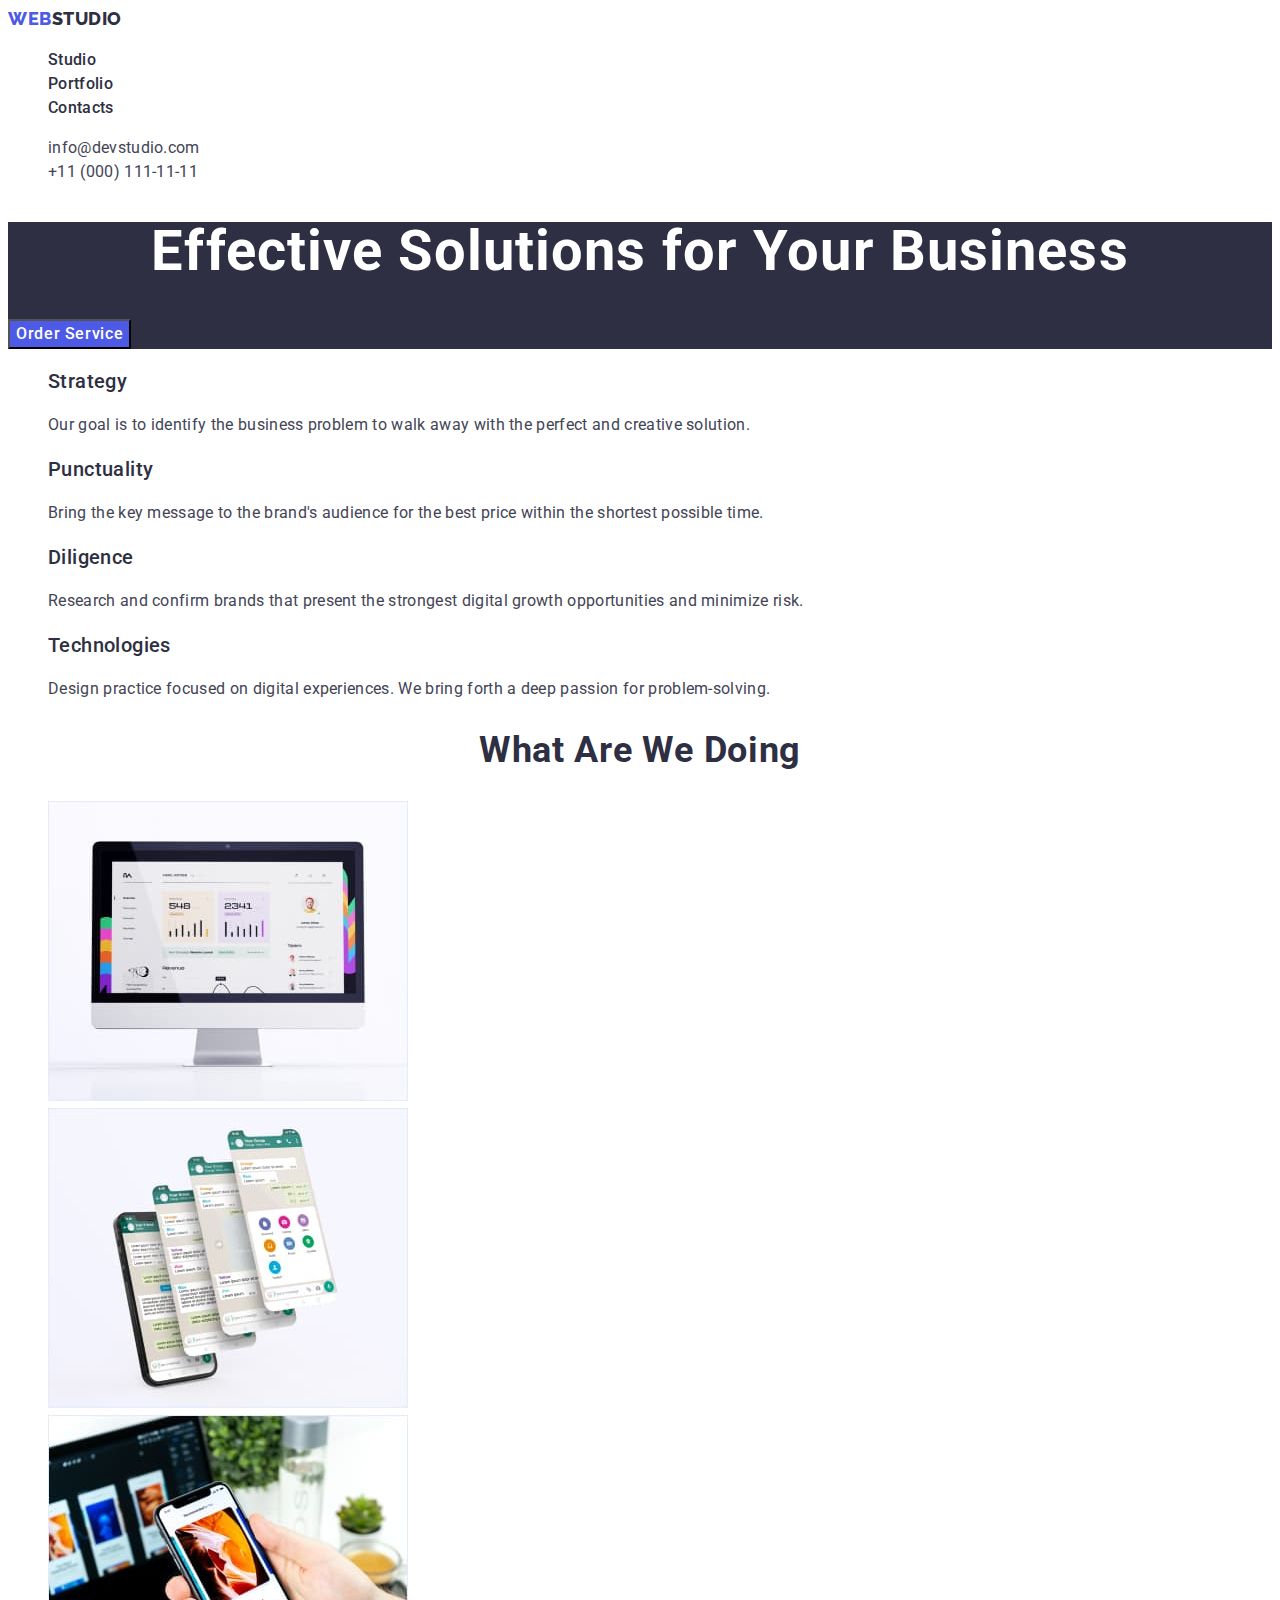
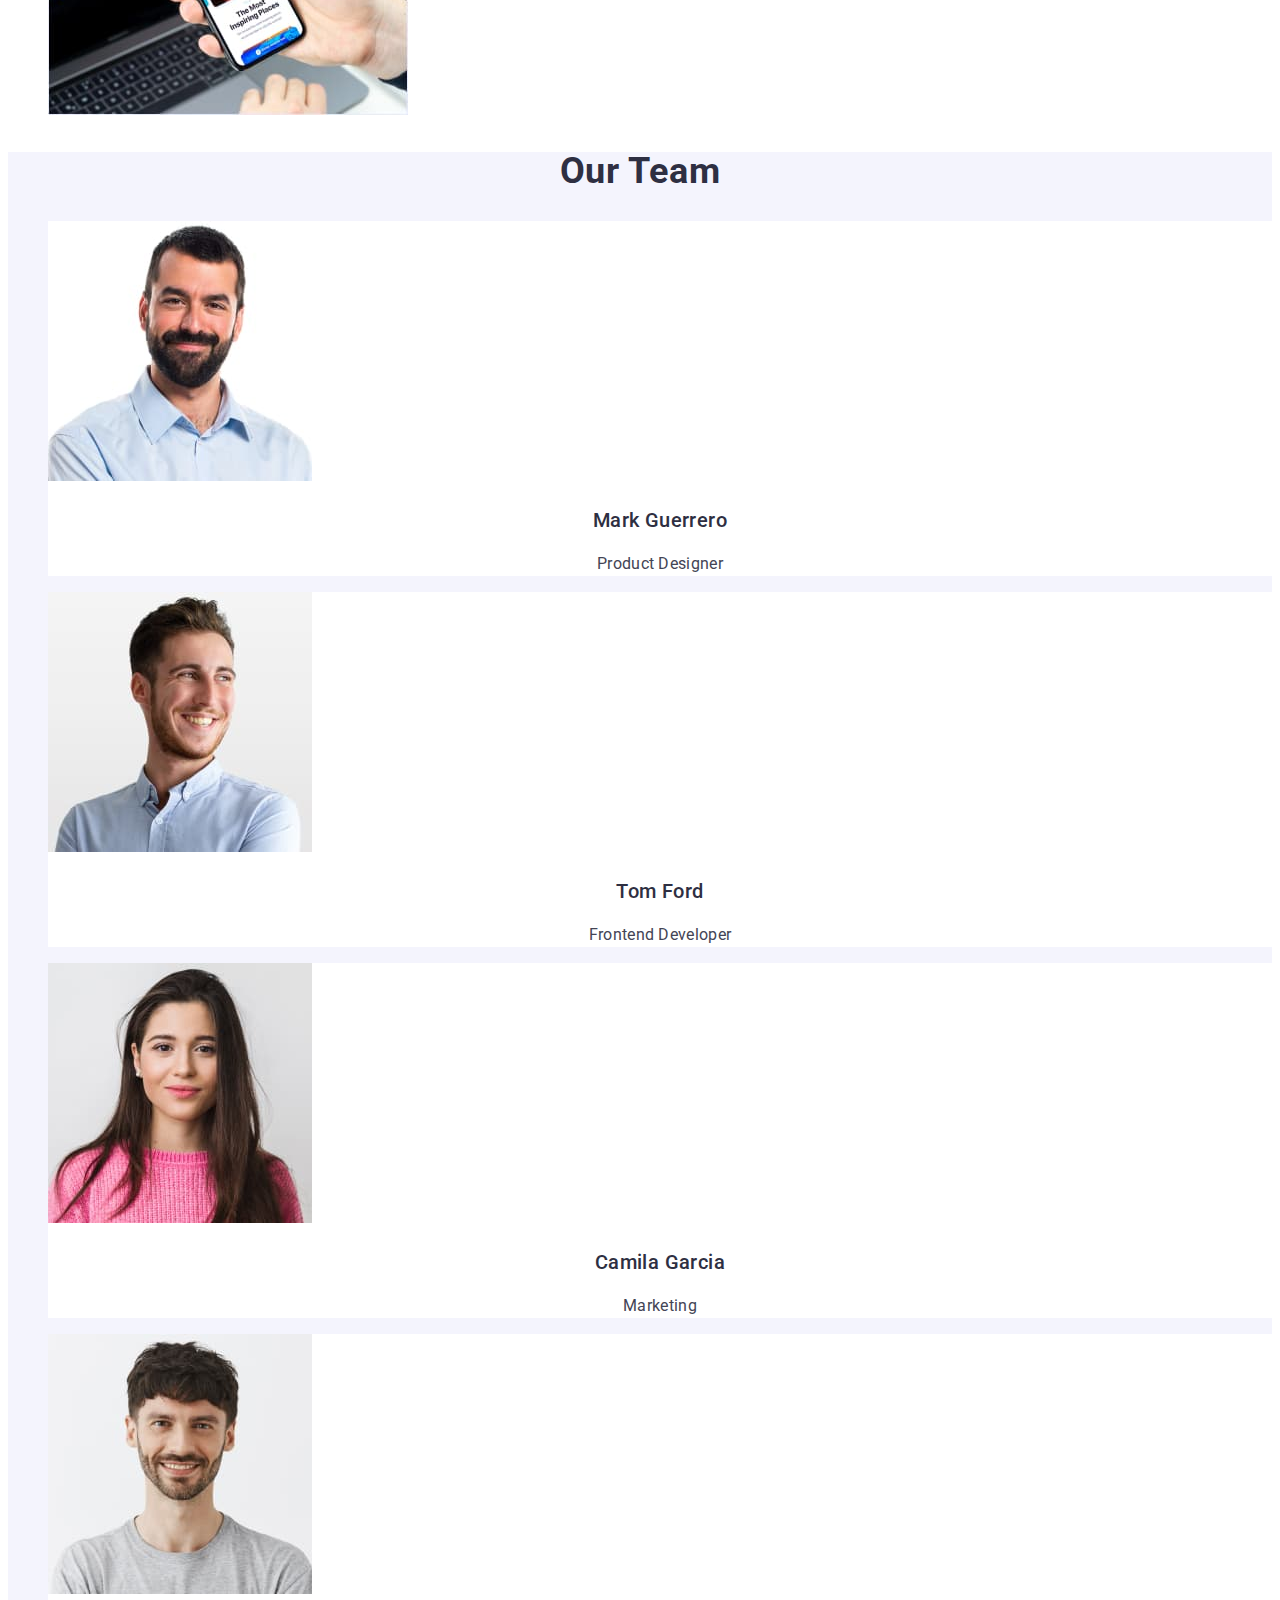
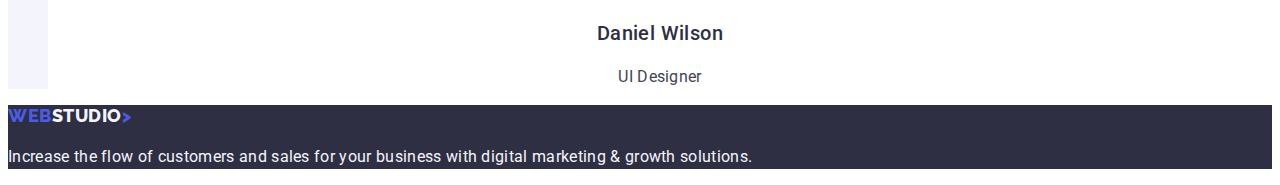
<file: index.html>
<!DOCTYPE html>
<html lang="en">
  <head>
    <meta charset="UTF-8" />
    <meta name="viewport" content="width=device-width, initial-scale=1.0" />
    <title>Main page</title>

    <link rel="preconnect" href="https://fonts.googleapis.com" />
    <link rel="preconnect" href="https://fonts.gstatic.com" crossorigin />
    <link
      href="https://fonts.googleapis.com/css2?family=Raleway:wght@800&family=Roboto:wght@400;500;700;900&display=swap"
      rel="stylesheet"
    />
    <link rel="stylesheet" href="./css/styles.css" />
  </head>

  <body>
    <!--Website header-->
    <header class="header">
      <nav class="nav">
        <a href="./index.html" class="nav-logo link">
          Web<span class="logo-ithem">Studio</span></a
        >
        <ul class="page-nav list">
          <li><a href="./index.html" class="nav-link link">Studio</a></li>
          <li>
            <a href="./portfolio.html" class="nav-link link">Portfolio</a>
          </li>
          <li><a href="" class="nav-link link">Contacts</a></li>
        </ul>
      </nav>
      <address class="address">
        <ul class="list">
          <li>
            <a class="address-list link" href="mailto:info@devstudio.com"
              >info@devstudio.com</a
            >
          </li>
          <li>
            <a class="address-list link" href="tel:+110001111111"
              >+11 (000) 111-11-11</a
            >
          </li>
        </ul>
      </address>
    </header>

    <main>
      <!--Section 1-->
      <section class="hero">
        <h1 class="hero-title">Effective Solutions for Your Business</h1>
        <button class="button" type="button">Order Service</button>
      </section>

      <!--Section 2-->
      <section>
        <h2 hidden>Features</h2>
        <ul class="features list">
          <li>
            <h3 class="features-list-title">Strategy</h3>
            <p class="features-list-text">
              Our goal is to identify the business problem to walk away with the
              perfect and creative solution.
            </p>
          </li>
          <li>
            <h3 class="features-list-title">Punctuality</h3>
            <p class="features-list-text">
              Bring the key message to the brand's audience for the best price
              within the shortest possible time.
            </p>
          </li>
          <li>
            <h3 class="features-list-title">Diligence</h3>
            <p class="features-list-text">
              Research and confirm brands that present the strongest digital
              growth opportunities and minimize risk.
            </p>
          </li>
          <li>
            <h3 class="features-list-title">Technologies</h3>
            <p class="features-list-text">
              Design practice focused on digital experiences. We bring forth a
              deep passion for problem-solving.
            </p>
          </li>
        </ul>
      </section>

      <!--Section 3-->
      <section>
        <h2 class="work-title">What are we doing</h2>
        <ul class="work list">
          <li><img src="./images/img1.jpg" alt="Laptop" width="360" /></li>
          <li><img src="./images/img2.jpg" alt="Smartphone" width="360" /></li>
          <li>
            <img
              src="./images/img3.jpg"
              alt="Smartphone in a hand"
              width="360"
            />
          </li>
        </ul>
      </section>

      <!--Section 4-->
      <section class="team">
        <h2 class="team-title">Our Team</h2>
        <ul class="team list">
          <li class="team-card">
            <img
              src="./images/producrdesigner.jpg"
              alt="Mark Guerrero"
              width="264"
            />
            <h3 class="team-list-title">Mark Guerrero</h3>
            <p class="team-list-text">Product Designer</p>
          </li>
          <li class="team-card">
            <img
              src="./images/frontenddeveloper.jpg"
              alt="Tom Ford"
              width="264"
            />
            <h3 class="team-list-title">Tom Ford</h3>
            <p class="team-list-text">Frontend Developer</p>
          </li>
          <li class="team-card">
            <img src="./images/marketing.jpg" alt="Camila Garcia" width="264" />
            <h3 class="team-list-title">Camila Garcia</h3>
            <p class="team-list-text">Marketing</p>
          </li>
          <li class="team-card">
            <img
              src="./images/uidesigner.jpg"
              alt="Daniel Wilson"
              width="264"
            />
            <h3 class="team-list-title">Daniel Wilson</h3>
            <p class="team-list-text">UI Designer</p>
          </li>
        </ul>
      </section>
    </main>
    <footer class="footer">
      <a href="./index.html" class="footer-logo link">
        Web<span class="footer-logo-ithem">Studio</span>></a
      >
      <p class="footer-text">
        Increase the flow of customers and sales for your business with digital
        marketing & growth solutions.
      </p>
    </footer>
  </body>
</html>
</file>
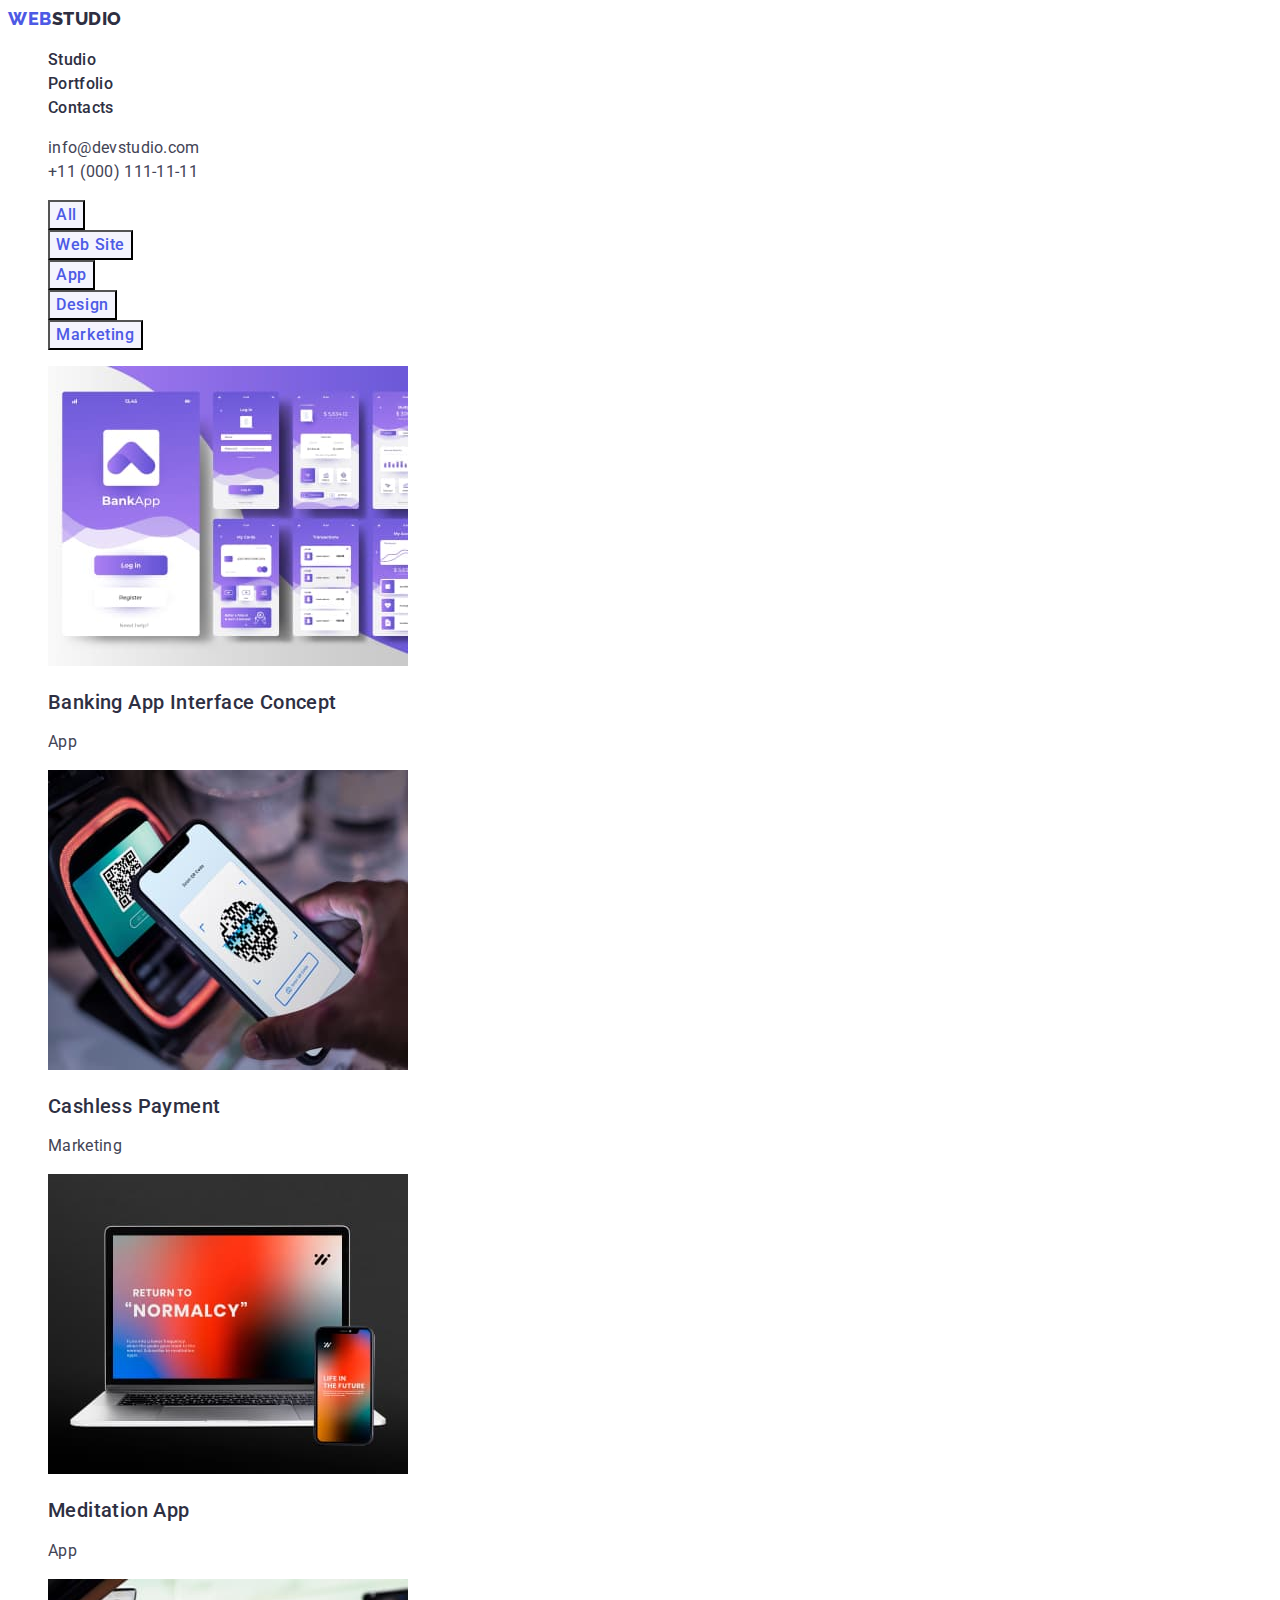
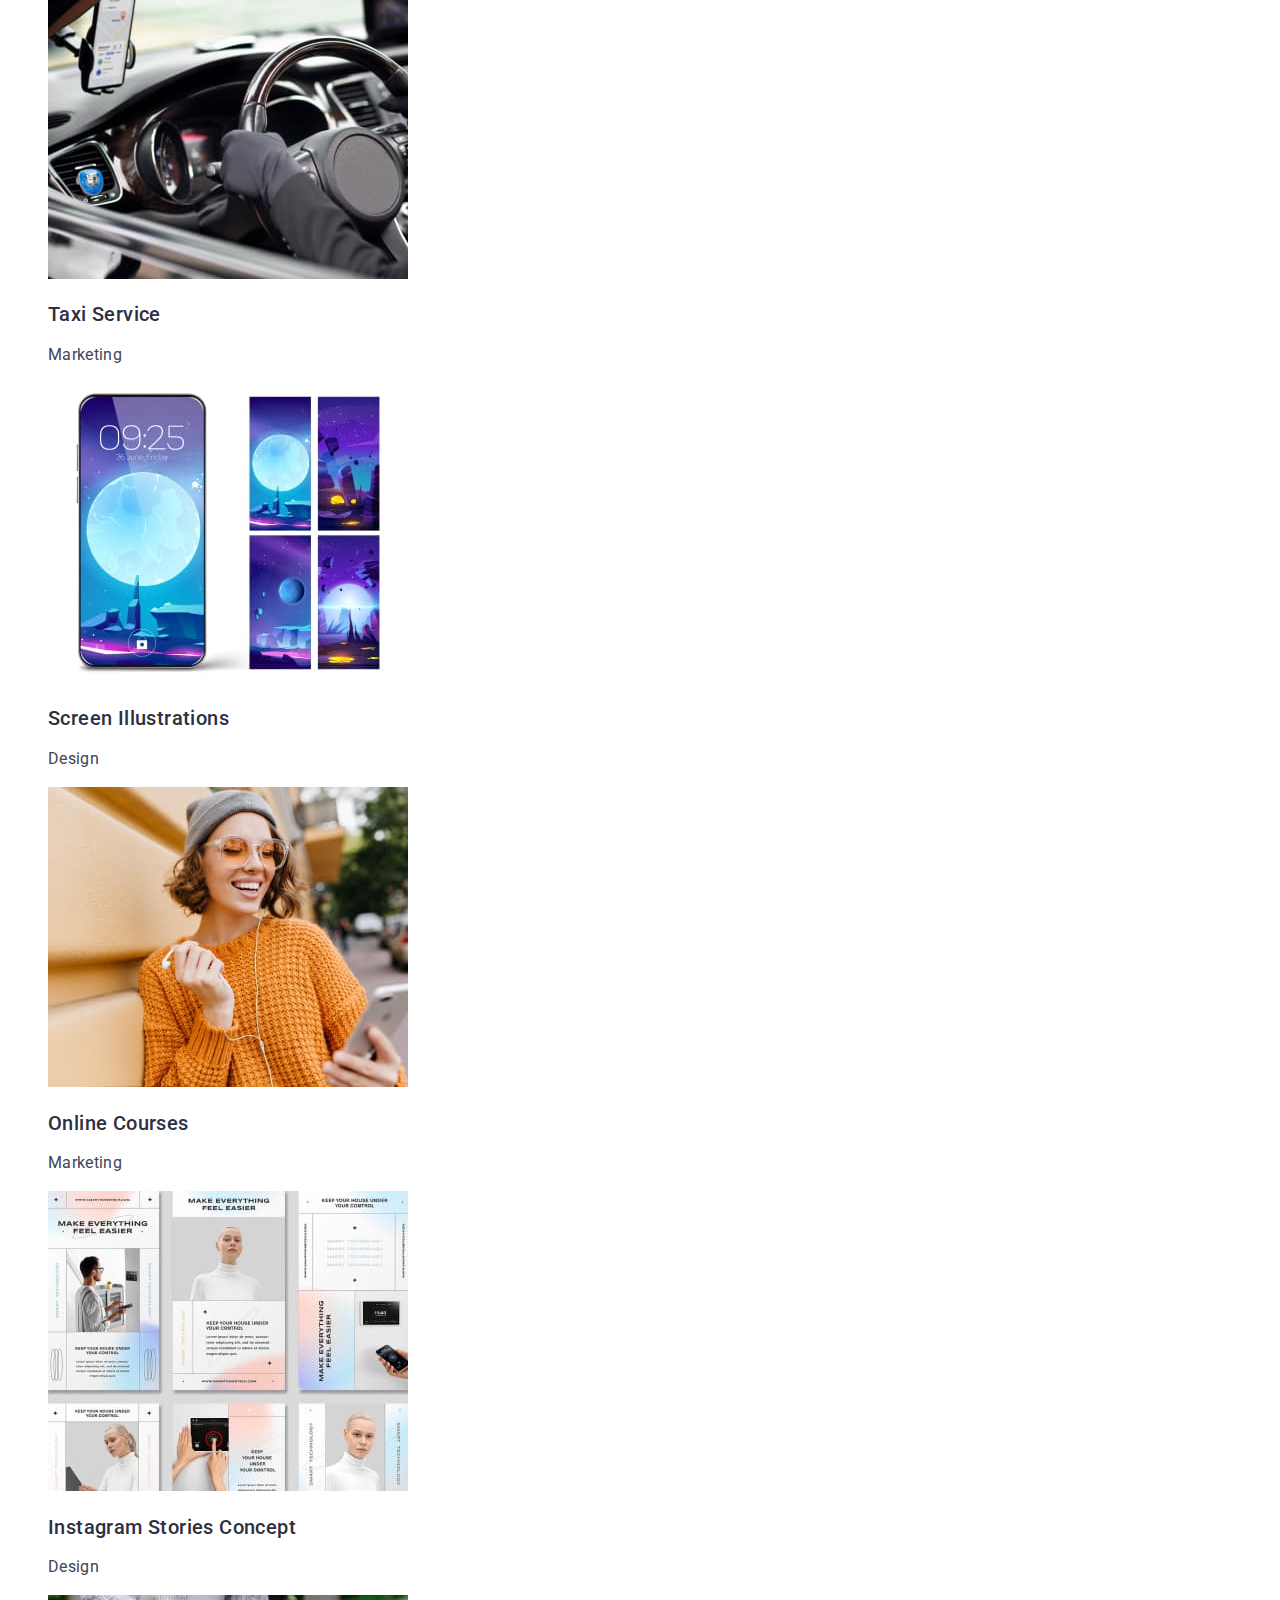
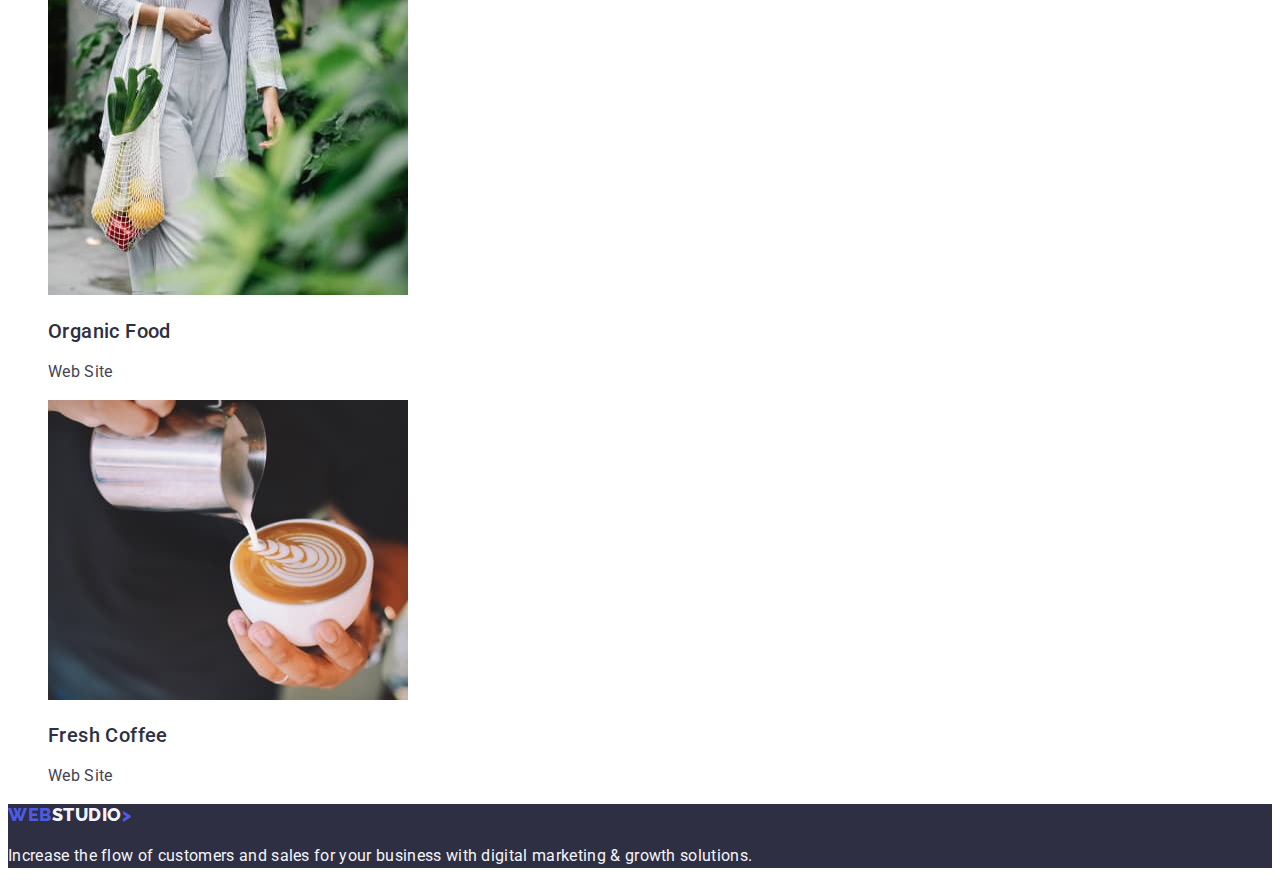
<file: portfolio.html>
<!DOCTYPE html>
<html lang="en">
  <head>
    <meta charset="UTF-8" />
    <meta name="viewport" content="width=device-width, initial-scale=1.0" />
    <title>Main page</title>
    <link rel="preconnect" href="https://fonts.googleapis.com" />
    <link rel="preconnect" href="https://fonts.gstatic.com" crossorigin />
    <link
      href="https://fonts.googleapis.com/css2?family=Raleway:wght@800&family=Roboto:wght@400;500;700;900&display=swap"
      rel="stylesheet"
    />
    <link rel="stylesheet" href="./css/styles.css" />
  </head>

  <body>
    <!--Website header-->
    <header class="header">
      <nav class="nav">
        <a href="./index.html" class="nav-logo link">
          Web<span class="logo-ithem">Studio</span></a
        >
        <ul class="page-nav list">
          <li><a href="./index.html" class="nav-link link">Studio</a></li>
          <li>
            <a href="./portfolio.html" class="nav-link link">Portfolio</a>
          </li>
          <li><a href="" class="nav-link link">Contacts</a></li>
        </ul>
      </nav>
      <address class="address">
        <ul class="list">
          <li>
            <a class="address-list link" href="mailto:info@devstudio.com"
              >info@devstudio.com</a
            >
          </li>
          <li>
            <a class="address-list link" href="tel:+110001111111"
              >+11 (000) 111-11-11</a
            >
          </li>
        </ul>
      </address>
    </header>

    <main>
      <section>
        <h1 hidden>Portfolio</h1>
        <ul class="list">
          <li>
            <button type="button" class="button-list-ithem link">All</button>
          </li>
          <li>
            <button type="button" class="button-list-ithem link">
              Web Site
            </button>
          </li>
          <li>
            <button type="button" class="button-list-ithem link">App</button>
          </li>
          <li>
            <button type="button" class="button-list-ithem link">Design</button>
          </li>
          <li>
            <button type="button" class="button-list-ithem link">
              Marketing
            </button>
          </li>
        </ul>
        <ul class="list">
          <li>
            <a class="portfolio-list-link link" href="">
              <img
                src="./images/app.jpg"
                alt="Banking App Interface Concept"
                width="360"
              />
              <h2 class="portfolio-list-title">
                Banking App Interface Concept
              </h2>
              <p class="portfolio-list-text">App</p>
            </a>
          </li>
          <li>
            <a class="portfolio-list-link link" href="">
              <img
                src="./images/payment.jpg"
                alt="Cashless Payment"
                width="360"
              />
              <h2 class="portfolio-list-title">Cashless Payment</h2>
              <p class="portfolio-list-text">Marketing</p>
            </a>
          </li>
          <li>
            <a class="portfolio-list-link link" href="">
              <img
                src="./images/meditation-app.jpg"
                alt="Meditation App"
                width="360"
              />
              <h2 class="portfolio-list-title">Meditation App</h2>
              <p class="portfolio-list-text">App</p>
            </a>
          </li>
          <li>
            <a class="portfolio-list-link link" href="">
              <img
                src="./images/taxi-service.jpg"
                alt="Taxi Service"
                width="360"
              />
              <h2 class="portfolio-list-title">Taxi Service</h2>
              <p class="portfolio-list-text">Marketing</p>
            </a>
          </li>
          <li>
            <a class="portfolio-list-link link" href="">
              <img
                src="./images/screen-illustrations.jpg"
                alt="Screen Illustrations"
                width="360"
              />
              <h2 class="portfolio-list-title">Screen Illustrations</h2>
              <p class="portfolio-list-text">Design</p>
            </a>
          </li>
          <li>
            <a class="portfolio-list-link link" href="">
              <img
                src="./images/online-courses.jpg"
                alt="Online Courses"
                width="360"
              />
              <h2 class="portfolio-list-title">Online Courses</h2>
              <p class="portfolio-list-text">Marketing</p>
            </a>
          </li>
          <li>
            <a class="portfolio-list-link link" href="">
              <img
                src="./images/instagram.jpg"
                alt="Instagram Stories Concept"
                width="360"
              />
              <h2 class="portfolio-list-title">Instagram Stories Concept</h2>
              <p class="portfolio-list-text">Design</p>
            </a>
          </li>
          <li>
            <a class="portfolio-list-link link" href="">
              <img
                src="./images/organic-food.jpg"
                alt="Organic Food"
                width="360"
              />
              <h2 class="portfolio-list-title">Organic Food</h2>
              <p class="portfolio-list-text">Web Site</p>
            </a>
          </li>
          <li>
            <a class="portfolio-list-link link" href="">
              <img
                src="./images/fresh-coffee.jpg"
                alt="Fresh Coffee"
                width="360"
              />
              <h2 class="portfolio-list-title">Fresh Coffee</h2>
              <p class="portfolio-list-text">Web Site</p>
            </a>
          </li>
        </ul>
      </section>
    </main>
    <footer class="footer">
      <a href="./index.html" class="footer-logo link">
        Web<span class="footer-logo-ithem">Studio</span>></a
      >
      <p class="footer-text">
        Increase the flow of customers and sales for your business with digital
        marketing & growth solutions.
      </p>
    </footer>
  </body>
</html>
</file>
<file: css/styles.css>
:root {
  --primery-font: Roboto, sans-serif;
  --primery-white-color: #ffffff;
  --primery-text-color: #2e2f42;
  --secondary-text-color: #434455;
  --primery-botton-color: #4d5ae5;
  --primery-cloud-color: #f4f4fd;
  --secondary-botton-color: #404bbf;
}
body {
  font-family: var(--primery-font);
  color: var(--secondary-text-color);
  background-color: var(--primery-white-color);
  line-height: 1.5;
  letter-spacing: 0.32px;
}
h1,
h2,
h3,
h4,
h5,
h6 {
  font-family: var(---primery-font);
}
.link {
  text-decoration: none;
}
.list {
  list-style: none;
  background-color: var(--primery-white-color);
  color: var(--secondary-text-color);
}
/* Website header */
.logo-ithem {
  font-family: "Raleway", sans-serif;
  color: var(--primery-text-color);
  font-size: 18px;
  font-weight: 800;
  line-height: 1.17;
  letter-spacing: 0.54px;
  text-transform: uppercase;
}
.nav-logo {
  color: var(--primery-botton-color);
  font-family: "Raleway", sans-serif;
  font-size: 18px;
  font-weight: 800;
  line-height: 1.17;
  letter-spacing: 0.54px;
  text-transform: uppercase;
}
.nav-link {
  font-size: 16px;
  font-weight: 500;
  line-height: 1.5;
  letter-spacing: 0.02em;
  color: var(--primery-text-color);
}
.nav-link:hover,
.nav-link:focus {
  color: var(--secondary-botton-color);
}
.address {
  font-style: normal;
}
.address-list,
.address-list {
  font-size: 16px;
  font-style: normal;
  color: var(--secondary-text-color);
}
.address-list:hover,
.address-list:focus {
  color: var(--secondary-botton-color);
}

/* Studio Section 1*/
.hero {
  background-color: var(--primery-text-color);
}
.hero-title {
  font-size: 56px;
  font-weight: 700;
  line-height: 1.07;
  letter-spacing: 1.12px;
  text-align: center;
  color: var(--primery-white-color);
}

.button {
  font-family: inherit;
  font-size: 16px;
  font-weight: 500;
  letter-spacing: 0.64px;
  line-height: 1.5;
  color: var(--primery-white-color);
  background-color: var(--primery-botton-color);
}
.button:hover,
.button:focus {
  background-color: var(--secondary-botton-color);
  cursor: pointer;
}

/* Studio Section 2*/
.features-list-title {
  font-size: 20px;
  font-weight: 500;
  line-height: 1.2;
  letter-spacing: 0.4px;
  color: var(--primery-text-color);
}
.features-list-text {
  font-size: 16px;
  color: var(--secondary-text-color);
}
/* Studio Section 3*/

.work-title {
  font-size: 36px;
  font-weight: 700;
  line-height: 1.11;
  letter-spacing: 0.72px;
  line-height: 1.11;
  text-transform: capitalize;
  text-align: center;
  color: var(--primery-text-color);
}

/* Studio Section 4*/
.team-title {
  font-size: 36px;
  font-weight: 700;
  line-height: 1.11;
  letter-spacing: 0.72px;
  line-height: 1.11;
  text-transform: capitalize;
  text-align: center;
  color: var(--primery-text-color);
}
.team {
  background-color: var(--primery-cloud-color);
}
.team-card {
  background-color: var(--primery-white-color);
}

.team-list-title {
  font-size: 20px;
  font-weight: 500;
  line-height: 1.2;
  letter-spacing: 0.02em;
  text-align: center;
  color: var(--primery-text-color);
}
.team-list-text {
  font-size: 16px;
  text-align: center;
  color: var(--secondary-text-color);
}
/* Portfolio*/

.portfolio-list-title {
  font-size: 20px;
  font-weight: 500;
  line-height: 1.2;
  letter-spacing: 0.4px;
  color: var(--primery-text-color);
}
.portfolio-list-text {
  color: var(--secondary-text-color);
  font-size: 16px;
}
.button-list-ithem {
  font-family: inherit;
  text-align: center;
  font-size: 16px;
  font-weight: 500;
  letter-spacing: 0.64px;
  line-height: 1.5;
  color: var(--primery-botton-color);
  background-color: var(--primery-cloud-color);
  cursor: pointer;
}
.button-list-ithem:hover,
.button-list-ithem:focus {
  text-align: center;
  text-shadow: 0px 4px 4px rgba(0, 0, 0, 0.25);
  font-size: 16px;
  font-weight: 500;
  letter-spacing: 0.64px;
  color: var(--primery-white-color);
  background-color: var(--secondary-botton-color);
}

/* Website footer */
.footer {
  background-color: var(--primery-text-color);
}
.footer-text {
  color: var(--primery-cloud-color);
}
.footer-logo {
  font-family: "Raleway", sans-serif;
  font-size: 18px;
  font-weight: 800;
  line-height: 1.17;
  letter-spacing: 0.54px;
  text-transform: uppercase;
  color: var(--primery-botton-color);
}

.footer-logo-ithem {
  color: var(--primery-cloud-color);
}
</file>
